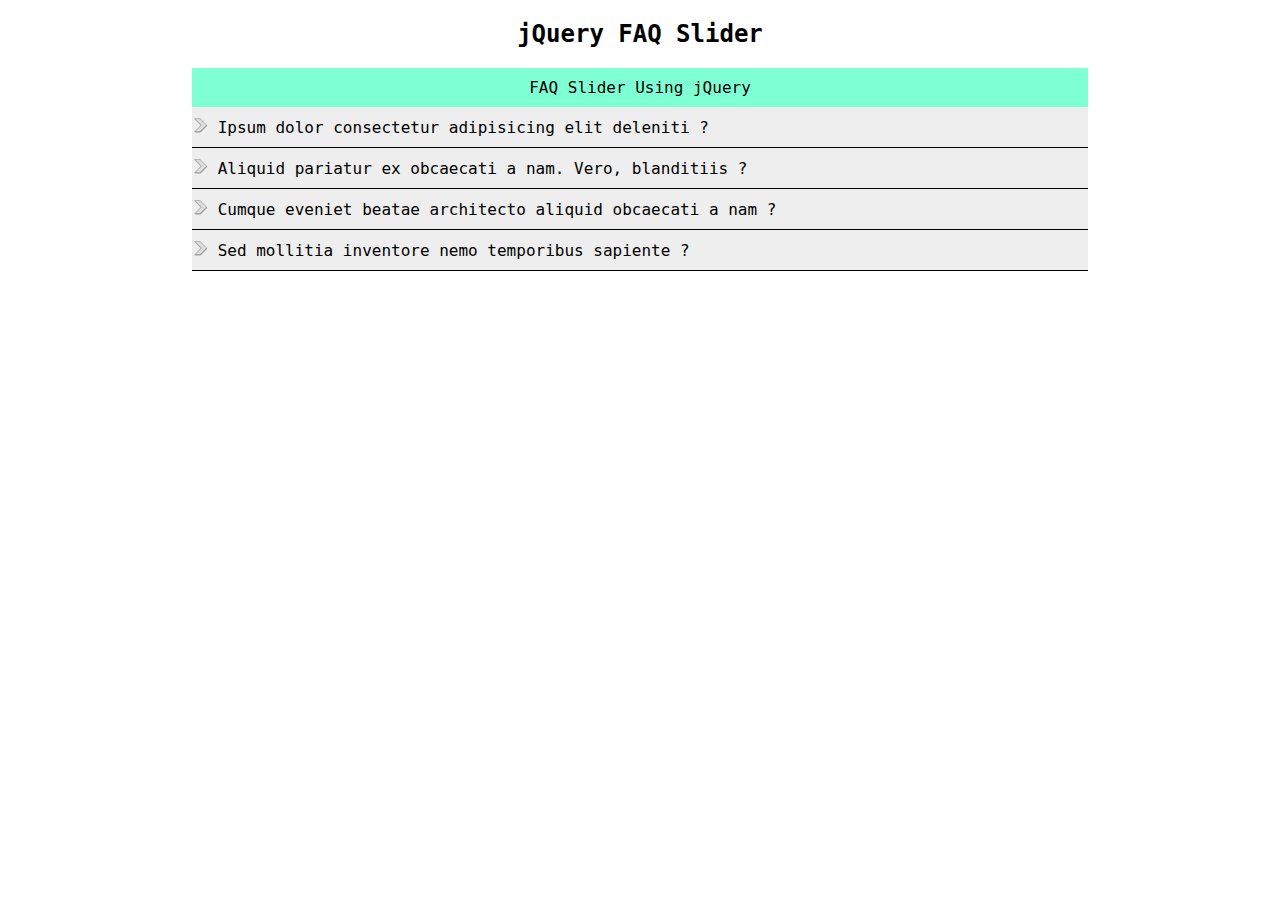
<file: faq_slider/index.html>
<!DOCTYPE html>
<html lang="en">

<head>
    <meta charset="UTF-8">
    <meta name="viewport" content="width=device-width, initial-scale=1.0">
    <title>Document</title>
    <link rel="stylesheet" href="./style.css">
    <script src="https://ajax.googleapis.com/ajax/libs/jquery/3.7.1/jquery.min.js"></script>

</head>

<body>
    <div class="container">
        <h2>jQuery FAQ Slider</h2>
        <div class="title">FAQ Slider Using jQuery</div>
        <ul>
            <li class="Questions">
                <img src="./img/arrow.png" alt="">
                Ipsum dolor consectetur adipisicing elit deleniti ?
            </li>
            <li class="Asked">Lorem ipsum dolor sit, amet consectetur adipisicing elit.</li>
            <li class="Questions">
                <img src="./img/arrow.png" alt="">
                Aliquid pariatur ex obcaecati a nam. Vero, blanditiis ?
            </li>
            <li class="Asked">Eligendi cumque ex molestias, ipsum, quod tenetur veniam vitae non.</li>
            <li class="Questions">
                <img src="./img/arrow.png" alt="">
                Cumque eveniet beatae architecto aliquid obcaecati a nam ?
            </li>
            <li class="Asked">earum iure odio error perferendis quo natus dolore molestiae</li>
            <li class="Questions">
                <img src="./img/arrow.png" alt="">
                Sed mollitia inventore nemo temporibus sapiente ?
            </li>
            <li class="Asked">Lorem ipsum, dolor sit amet consectetur adipisicing elit.</li>

        </ul>
    </div>
    <script src="./script.js"></script>
</body>

</html>
</file>
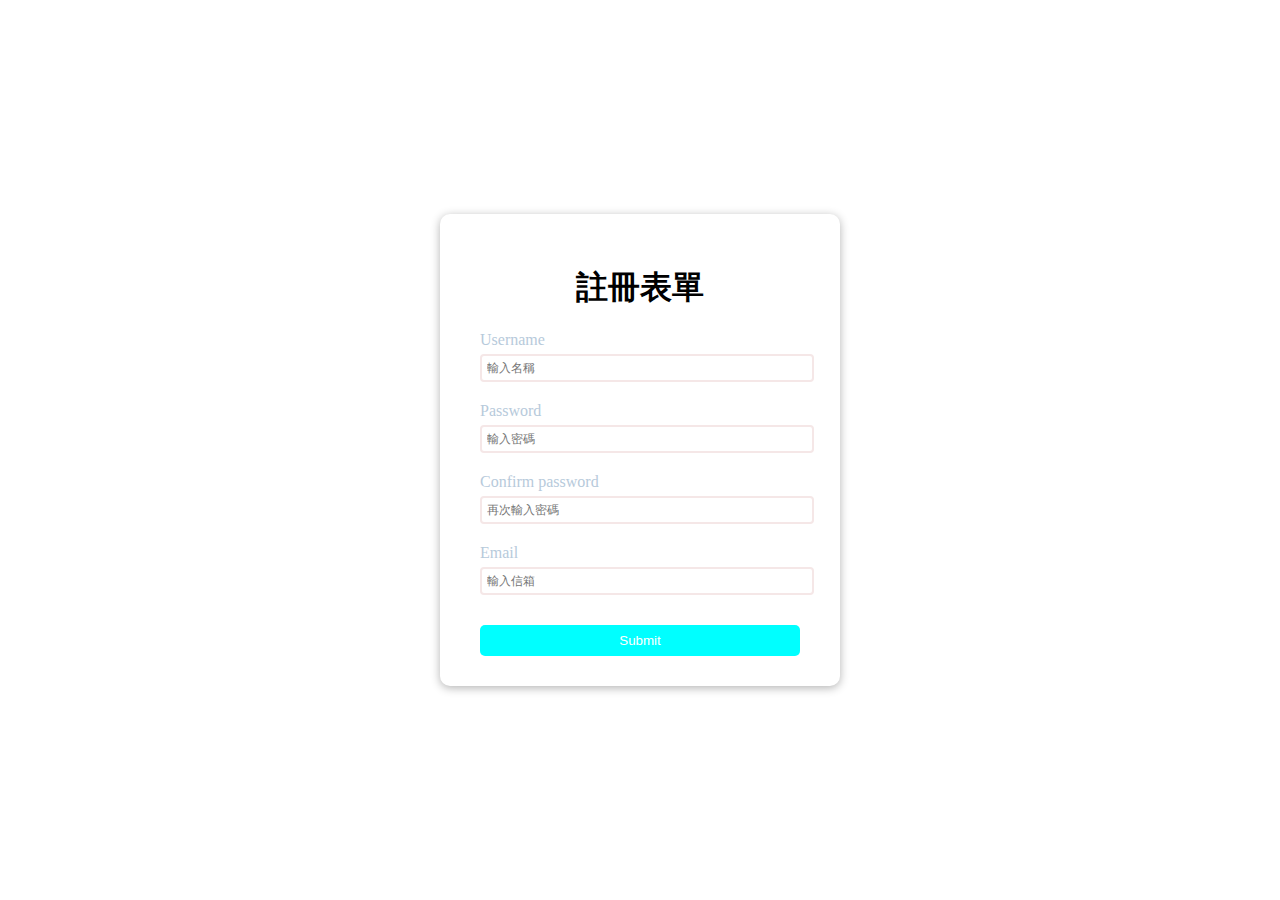
<file: form_validator/index.html>
<!DOCTYPE html>
<html lang="en">

<head>
    <meta charset="UTF-8">
    <meta name="viewport" content="width=device-width, initial-scale=1.0">
    <title>Document</title>
    <link rel="stylesheet" href="./style.css">
</head>

<body>
    <div class="container">
        <form action id="form" class="form">
            <h1>註冊表單</h1>
            <div class="form-control">
                <label for="username">Username</label>
                <input type="text" placeholder="輸入名稱" id="username">
                <small>error</small>
            </div>
            <div class="form-control">
                <label for="password">Password</label>
                <input type="password" placeholder="輸入密碼" id="password">
                <small>error</small>
            </div>
            <div class="form-control">
                <label for="Confirm password">Confirm password</label>
                <input type="password" placeholder="再次輸入密碼" id="password2">
                <small>error</small>
            </div>
            <div class="form-control">
                <label for="email">Email</label>
                <input type="text" placeholder="輸入信箱" id="email">
                <small>error</small>
            </div>
            <button>Submit</button>
        </form>
    </div>

    <script src="./script.js"></script>
</body>

</html>
</file>
<file: faq_slider/style.css>
* {
    margin: 0;
    padding: 0;
    list-style: none;
}

body {
    display: flex;
    justify-content: center;
    font-family: 'Source Code Pro', monospace;

}

.container {
    width: 70%;
    margin-bottom: 20%;
}

.container>h2 {
    text-align: center;
    padding: 20px;
}

.title {
    text-align: center;
    padding: 10px;
    background-color: aquamarine;
}

li {
    padding: 10px 0;
    background: #eee;
    border-bottom: 1px solid;
}

.Questions {
    cursor: pointer;
}

.Asked {
    padding: 10px 20px;
    display: none;
    background: #adabab;

}

.rotate {
    transform: rotate(90deg);
}
</file>
<file: form_validator/style.css>
:root {
    --success-color:#15c25d;
    --error-color: #ee1414;
  }
  body {
    display: flex;
    align-items: center;
    justify-content: center;
    min-height: 100vh;
    margin: 0;
  }
  .container {
    background-color: #fff;
    border-radius: 10px;
    box-shadow: 0 2px 10px rgba(0, 0, 0, 0.3);
    width: 400px;
  }
  h1{
    text-align: center;
  }
  .form{
    padding: 30px 40px;
  }
  .form-control{
    margin-bottom: 10px;
    padding-bottom: 10px;
    position: relative;
  }
  .form-control label{
    color: rgb(183, 202, 219);
    display: flex;
    margin-bottom: 5px;
    
  }
  .form-control input{
    border: 2px solid #f5e7e7;
    border-radius: 4px;
    width: 100%;
    padding: 5px;
    font-size: 12px; 
  }
  .form-control input:focus {
    outline: 0;
    border-color: gray;
  }
  .form-control.success input{
    border-color: var(--success-color);
  }
  .form-control.error input{
    border-color: var(--error-color);
  }
  
  .form-control small{
    font-size: 10px;
    position: absolute;
    left: 2px;
    color: var(--error-color);
    visibility: hidden; /*隱藏*/
  }
  .form-control.error small{
    visibility:visible;/*顯示*/
  }
.form button{
    cursor:crosshair;
    background-color: aqua;
    border: none;
    border-radius: 5px;
    color: #fff;
    width: 100%;
    padding: 8px;
    margin-top: 10px;
  }
</file>
